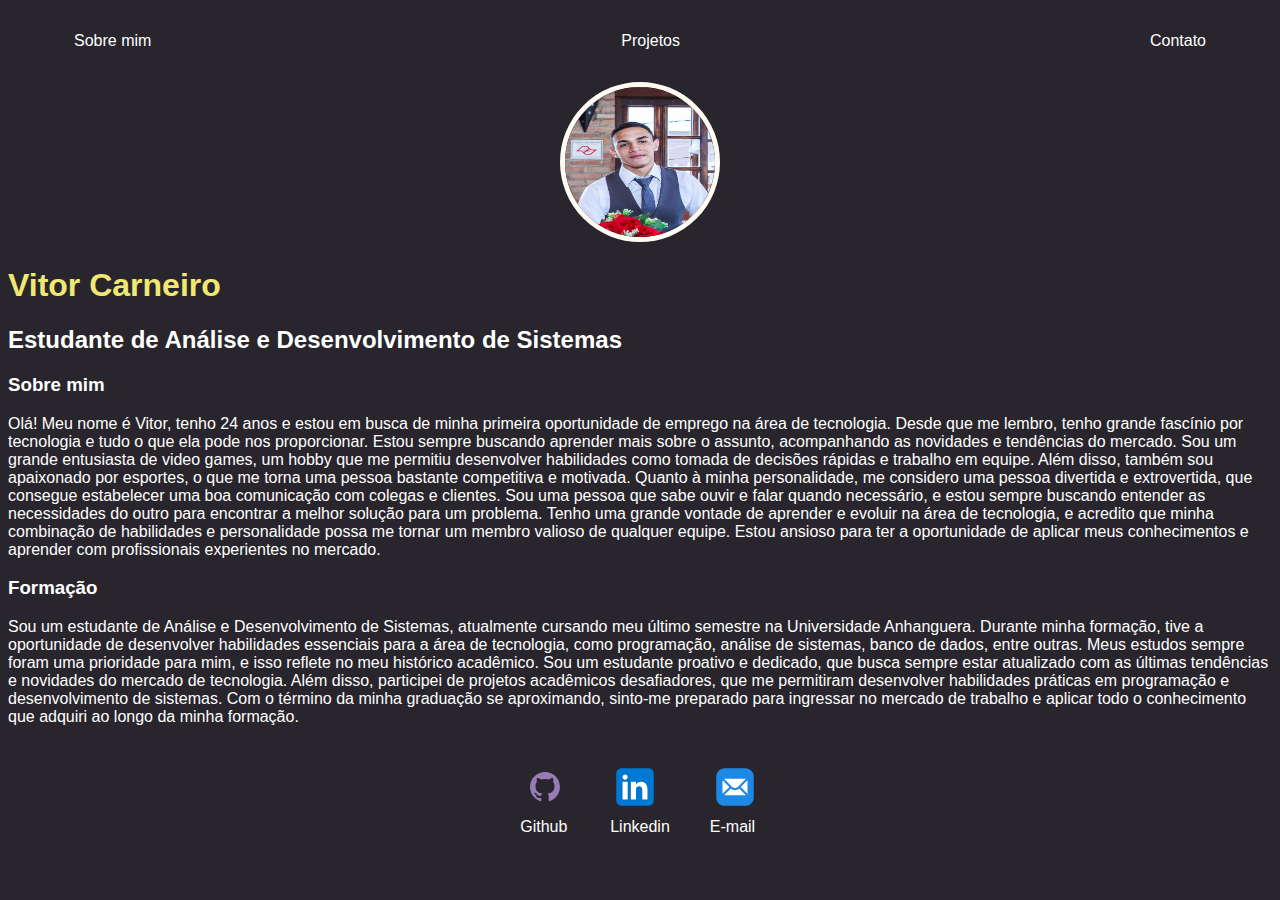
<file: index.html>
<!DOCTYPE html>
<html lang="en">
<head>
    <meta charset="UTF-8">
    <meta http-equiv="X-UA-Compatible" content="IE=edge">
    <meta name="viewport" content="width=device-width, initial-scale=1.0">
    <title>Vitor Carneiro</title>
    <link rel="stylesheet" href="index.css">
</head>
<body>
    <div class="container">
        <nav>
            <ul>
                <li>
                    <a href="index.html">Sobre mim</a>
                </li>
                <li>
                    <a href="project.html">Projetos</a>
                </li>
                <li>
                    <a href="contact.html">Contato</a>
                </li>
            </ul>
        </nav>
        <header>
            <div class="center">
                <img src="./img/Vitor.jpeg"></header></img>
            </div>
            <h1>Vitor Carneiro</h1>
            <h2>Estudante de Análise e Desenvolvimento de Sistemas</h2>
        </header>
    
        <main>
            <section>
                <h3>Sobre mim</h3>
                <p>
                    Olá! Meu nome é Vitor, tenho 24 anos e estou em busca de minha primeira 
                    oportunidade de emprego na área de tecnologia. Desde que me lembro, tenho grande 
                    fascínio por tecnologia e tudo o que ela pode nos proporcionar. Estou sempre 
                    buscando aprender mais sobre o assunto, acompanhando as novidades e tendências do mercado.
                    Sou um grande entusiasta de video games, um hobby que me permitiu desenvolver habilidades 
                    como tomada de decisões rápidas e trabalho em equipe. Além disso, também sou apaixonado por 
                    esportes, o que me torna uma pessoa bastante competitiva e motivada.
                    Quanto à minha personalidade, me considero uma pessoa divertida e extrovertida, que consegue 
                    estabelecer uma boa comunicação com colegas e clientes. Sou uma pessoa que sabe ouvir e falar 
                    quando necessário, e estou sempre buscando entender as necessidades do outro para encontrar 
                    a melhor solução para um problema.
                    Tenho uma grande vontade de aprender e evoluir na área de tecnologia, e acredito que minha 
                    combinação de habilidades e personalidade possa me tornar um membro valioso de qualquer equipe. 
                    Estou ansioso para ter a oportunidade de aplicar meus conhecimentos e aprender com profissionais 
                    experientes no mercado.   
                </p>
            </section>
            <section>
                <h3>Formação</h3>
                <p>
                    Sou um estudante de Análise e Desenvolvimento de Sistemas, atualmente cursando meu último semestre 
                    na Universidade Anhanguera. Durante minha formação, tive a oportunidade de desenvolver habilidades 
                    essenciais para a área de tecnologia, como programação, análise de sistemas, banco de dados, entre outras.
                    Meus estudos sempre foram uma prioridade para mim, e isso reflete no meu histórico acadêmico. Sou um estudante
                    proativo e dedicado, que busca sempre estar atualizado com as últimas tendências e novidades do mercado de 
                    tecnologia. Além disso, participei de projetos acadêmicos desafiadores, que me permitiram desenvolver habilidades 
                    práticas em programação e desenvolvimento de sistemas.
                    Com o término da minha graduação se aproximando, sinto-me preparado para ingressar no mercado de trabalho e aplicar 
                    todo o conhecimento que adquiri ao longo da minha formação.
                </p>
            </section>
          
        </main>
    
        <footer>
            <a href="https://github.com/VitorCarneiro99" target="_blank" rel="noopner noreferrer">
                <img src="./img/github.svg"></img>
                <p>Github</p>
            </a>
            <a href="https://linkedin.com/in/vitorscarneiro99/" target="_blank" rel="noopner noreferrer">
                <img src="./img/linkedin.svg"></img>
                <p>Linkedin</p>
                <a href="mailto:vitor.s.c99@outlook.com" target="_blank" rel="noopner noreferrer">
                    <img src="./img/icons8-mail.svg"></img>
                    <p>E-mail</p>
        </footer>
    </div>
   
</body>
</html>
</file>
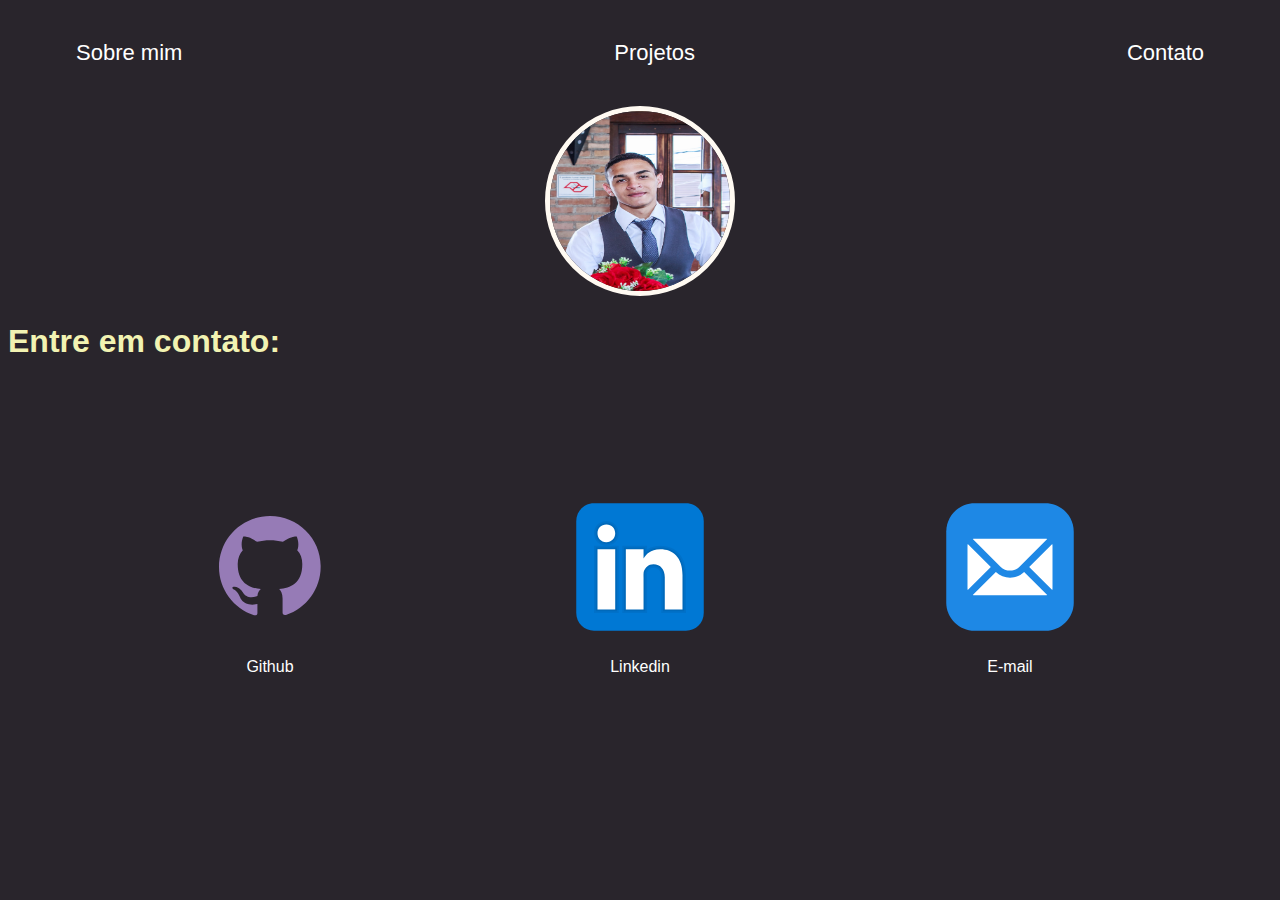
<file: contact.html>
<!DOCTYPE html>
<html lang="en">
<head>
    <meta charset="UTF-8">
    <meta http-equiv="X-UA-Compatible" content="IE=edge">
    <meta name="viewport" content="width=device-width, initial-scale=1.0">
    <title>Vitor Carneiro</title>
    <link rel="stylesheet" href="contact.css">
</head>
<body>
    <div class="container">
        <nav>
            <ul>
                <li>
                    <a href="index.html">Sobre mim</a>
                </li>
                <li>
                    <a href="project.html">Projetos</a>
                </li>
                <li>
                    <a href="contact.html">Contato</a>
                </li>
            </ul>
        </nav>
        <header>
            <div class="center">
                <img src="./img/Vitor.jpeg"></header></img>
            </div>
            <h1>Entre em contato:</h1>
        </header>
    
        <main>
          
        </main>
    
        <footer>
            <a href="https://github.com/VitorCarneiro99" target="_blank" rel="noopner noreferrer">
                <img src="./img/github.svg"></img>
                <p>Github</p>
            </a>
            <a href="https://linkedin.com/in/vitorscarneiro99/" target="_blank" rel="noopner noreferrer">
                <img src="./img/linkedin.svg"></img>
                <p>Linkedin</p>
                <a href="mailto:vitor.s.c99@outlook.com" target="_blank" rel="noopner noreferrer">
                    <img src="./img/icons8-mail.svg"></img>
                    <p>E-mail</p>
        </footer>
    </div>
   
</body>
</html>
</file>
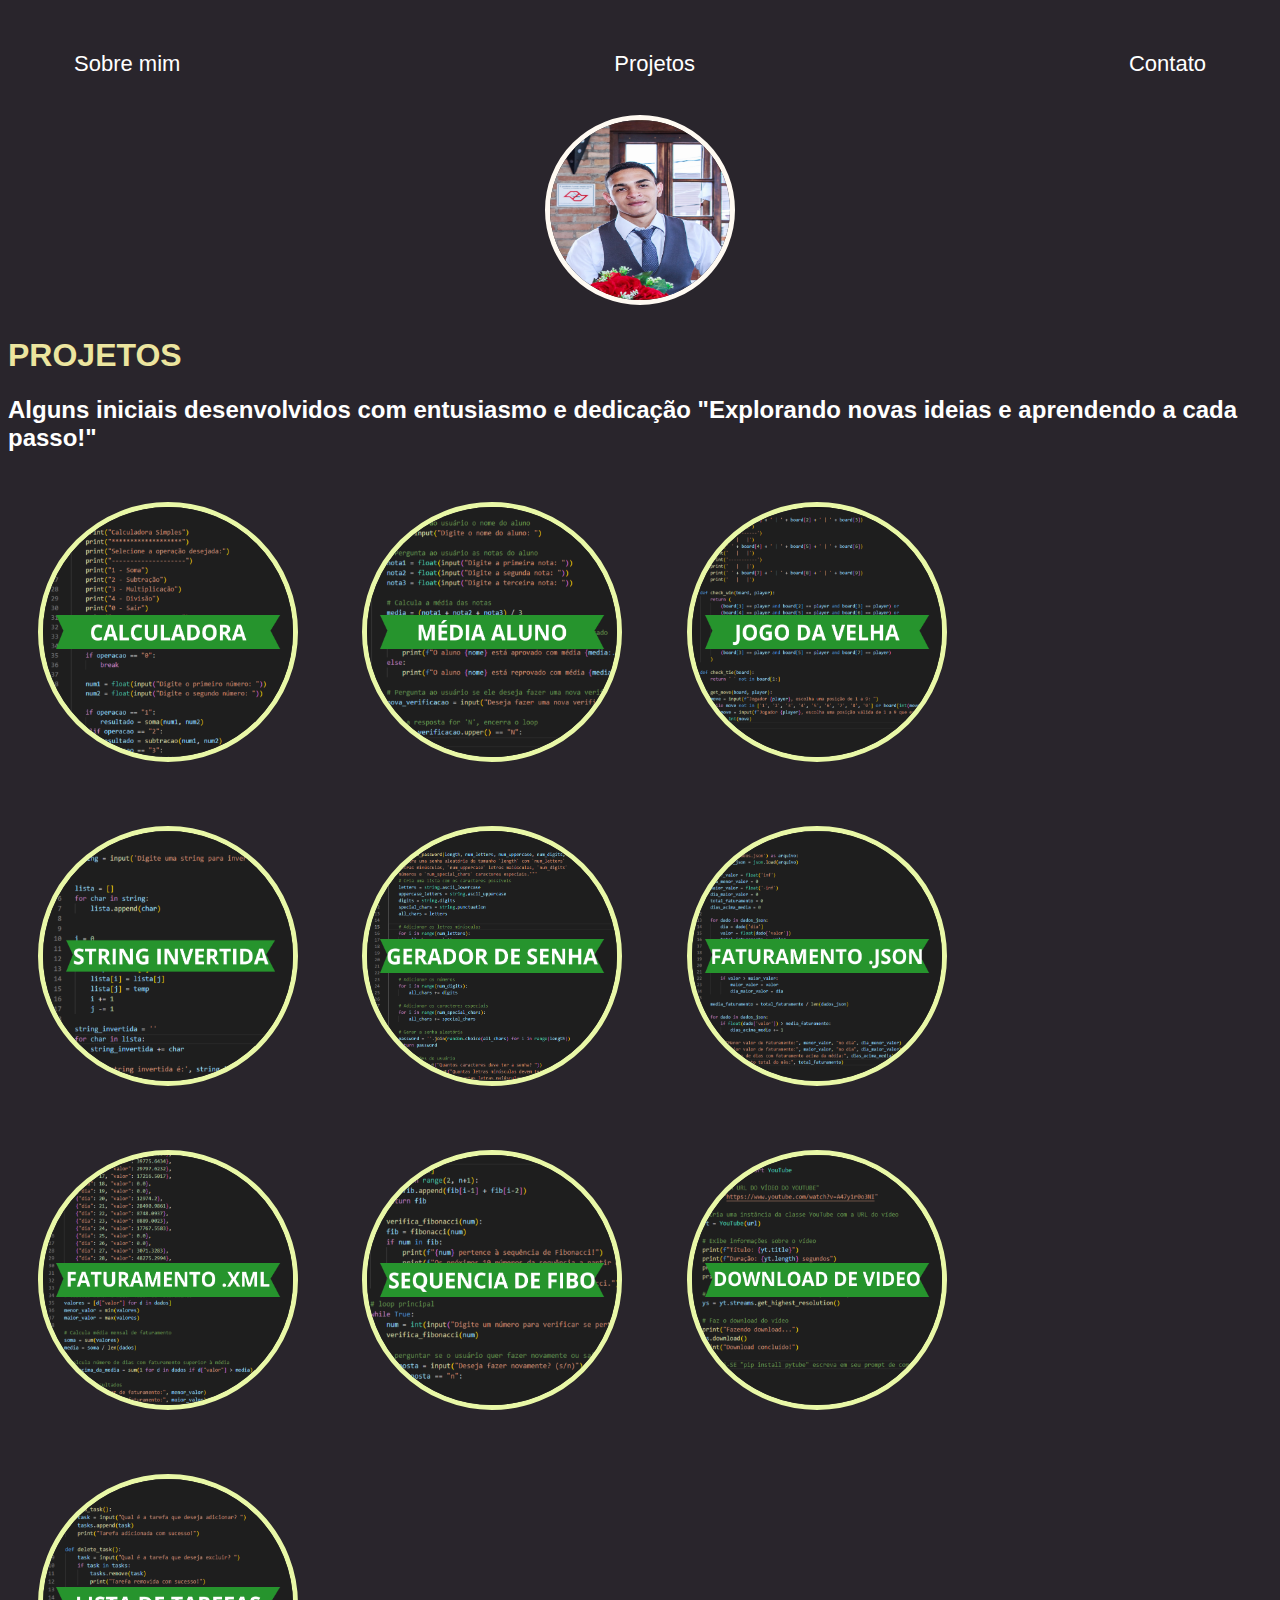
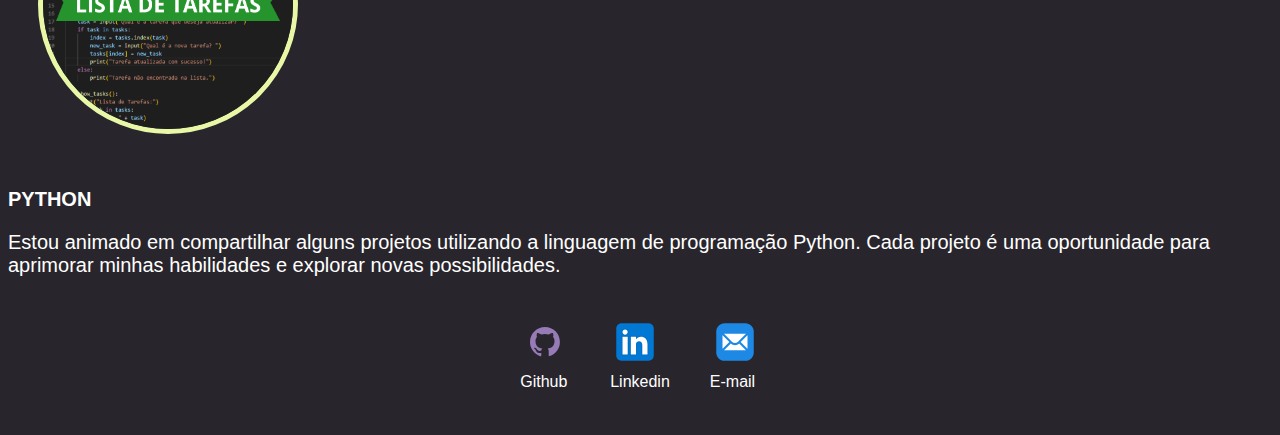
<file: project.html>
<!DOCTYPE html>
<html lang="en">
<head>
    <meta charset="UTF-8">
    <meta http-equiv="X-UA-Compatible" content="IE=edge">
    <meta name="viewport" content="width=device-width, initial-scale=1.0">
    <title>Vitor Carneiro</title>
    <link rel="stylesheet" href="project.css">
</head>
<body>
    <div class="container">
        <nav>
            <ul>
                <li>
                    <a href="index.html">Sobre mim</a>
                </li>
                <li>
                    <a href="project.html">Projetos</a>
                </li>
                <li>
                    <a href="contact.html">Contato</a>
                </li>
            </ul>
        </nav>
        <header>
            <div class="center">
                <img src="./img/Vitor.jpeg"></header></img>
            </div>
            <h1>PROJETOS</h1>
            <h2>Alguns iniciais desenvolvidos com entusiasmo e dedicação "Explorando novas ideias e aprendendo a cada passo!"</h2>
        </header>

        <main>
            <section>
                <div class="box">

                    <a href="https://github.com/VitorCarneiro99/Calculadora-simples/blob/main/Calculadora.py" target="_blank" rel="noopner noreferrer">
                    <img src="./img/calculadora.png"/>

                    <a href="https://github.com/VitorCarneiro99/Media-Aluno/blob/main/mediaaluno.py" target="_blank" rel="noopner noreferrer">
                    <img src="./img/media.png"/>

                    
                    <a href="https://github.com/VitorCarneiro99/Jogo-da-Velha/blob/main/Jogo%20da%20velha.py" target="_blank" rel="noopner noreferrer">
                    <img src="./img/jogo da velha.png"/>

                    
                    <a href="https://github.com/VitorCarneiro99/String-invertida/blob/main/stringinvertida.py" target="_blank" rel="noopner noreferrer">
                    <img src="./img/string.png"/>


                    <a href="https://github.com/VitorCarneiro99/Gerador-de-senhas/blob/main/gerador%20de%20senha.py" target="_blank" rel="noopner noreferrer">
                    <img src="./img/gerador de senha.png"/>


                    <a href="https://github.com/VitorCarneiro99/Faturamento-JSON/blob/main/faturamentojson.py" target="_blank" rel="noopner noreferrer">
                    <img src="./img/faturamento json.png"/>


                    <a href="https://github.com/VitorCarneiro99/Faturamento-XML/blob/main/faturamentoxml.py" target="_blank" rel="noopner noreferrer">
                    <img src="./img/faturamento xml.png"/>


                    <a href="https://github.com/VitorCarneiro99/Sequencia-de-Fibonacci/blob/main/SEQUENCIA%20DE%20FIBO.py" target="_blank" rel="noopner noreferrer">
                    <img src="./img/fibo.png"/>


                    <a href="https://github.com/VitorCarneiro99/Download-de-v-deo/blob/main/downloadyoutube.py" target="_blank" rel="noopner noreferrer">
                    <img src="./img/download.png"/>


                    <a href="https://github.com/VitorCarneiro99/Lista-de-tarefas/blob/main/tarefas.py" target="_blank" rel="noopner noreferrer">
                    <img src="./img/LISTA DE TAREFAS.png"/></a>

                </div>
                
                <style>
                div.box {
                    width: 150px;
                    display: inline;

                }
                </style>
            </section>
            <section>
                <h3>PYTHON</h3> 
                <p>
                    Estou animado em compartilhar alguns projetos utilizando a linguagem de programação Python. 
                    Cada projeto é uma oportunidade para aprimorar minhas habilidades e explorar novas possibilidades. 
                </p>
            </section>
          
        </main>
    
        <footer>
            <a href="https://github.com/VitorCarneiro99" target="_blank" rel="noopner noreferrer">
                <img src="./img/github.svg"></img>
                <p>Github</p>
            </a>
            <a href="https://linkedin.com/in/vitorscarneiro99/" target="_blank" rel="noopner noreferrer">
                <img src="./img/linkedin.svg"></img>
                <p>Linkedin</p>
                <a href="mailto:vitor.s.c99@outlook.com" target="_blank" rel="noopner noreferrer">
                    <img src="./img/icons8-mail.svg"></img>
                    <p>E-mail</p>
        </footer>
    </div>
   
</body>
</html>
</file>
<file: index.css>
body {
    color: white;
    background-color: #29252c;
    font-family: Arial, Helvetica, sans-serif;
}

ul {
    display: flex;
    justify-content: space-between;
    list-style-type: none;
    align-items: center;
    padding: 16px;
}
a{
    color:white;
    text-decoration: none;
}

header img {
    width: 150px;
    height: 150px;
    border-radius: 50%;
    border: 5px solid #fffaf2;
}

.center {
    text-align: center;
}


h1 {
    color: #f1e874
}


footer img {
    width: 50px;
    height: 50px;
}


footer {
    display: flex;
    justify-content: center;
}


footer a {
    margin: 20px
}


footer p {
    margin-top: 2px;
}


.container {
    padding: 0px 50px;
}

nav a:hover {
    color: #ffe938;
}
</file>
<file: contact.css>
body {
    color: white;
    background-color: #29252c;
    font-family: Arial, Helvetica, sans-serif;
}

ul {
    display: flex;
    justify-content: space-between;
    list-style-type: none;
    align-items: center;
    padding: 18px;
}
a{
    color:white;
    text-decoration: none;
}

header img {
    width: 180px;
    height: 180px;
    border-radius: 50%;
    border: 5px solid #fffaf2;
}

.center {
    text-align: center;
}


h1 {
    color: #f2f3b2
}


footer img {
    width: 170px;
    height: 170px;
}


footer {
    display: flex;
    justify-content: center;
}


footer a {
    margin: 100px
}


footer p {
    margin-top: 2px;
    text-align: center;
}


.container {
    padding: 0px 50px;
    font-size: 22px;
}

nav a:hover {
    color: #ffe938;
}

   img {
    -webkit-transition: all 1s ease; /* Safari and Chrome */
    -moz-transition: all 1s ease; /* Firefox */
    -ms-transition: all 1s ease; /* IE 9 */
    -o-transition: all 1s ease; /* Opera */
    transition: all 1s ease;
}

img:hover {
    -webkit-transform:scale(1.25); /* Safari and Chrome */
    -moz-transform:scale(1.25); /* Firefox */
    -ms-transform:scale(1.25); /* IE 9 */
    -o-transform:scale(1.25); /* Opera */
     transform:scale(1.25);
}

header h1 {
    text-align: center;
}
</file>
<file: project.css>
body {
    color: white;
    background-color: #29252c;
    font-family: Arial, Helvetica, sans-serif;
}

ul {
    display: flex;
    justify-content: space-between;
    list-style-type: none;
    align-items: center;
    padding: 16px;
}
a{
    color:white;
    text-decoration: none;
}

header img {
    width: 180px;
    height: 180px;
    border-radius: 50%;
    border: 5px solid #fffaf2;
}

.center {
    text-align: center;
}


h1 {
    color: #ece59f
}


footer img {
    width: 50px;
    height: 50px;
}


footer {
    display: flex;
    justify-content: center;
}


footer a {
    margin: 20px
}


footer p {
    margin-top: 2px;
}


.container {
    padding: 5px 50px;
    font-size: 22px;
}

nav a:hover {
    color: #ffe938;
}

section img{
    width: 250px;
    height: 250px;
    border-radius: 50%;
    border: 5px solid rgb(233, 248, 167);
    display: inline-block;
    margin: 30px;
    margin-top: 30px;
}

img {
    -webkit-transition: all 1s ease; /* Safari and Chrome */
    -moz-transition: all 1s ease; /* Firefox */
    -ms-transition: all 1s ease; /* IE 9 */
    -o-transition: all 1s ease; /* Opera */
    transition: all 1s ease;
}

img:hover {
    -webkit-transform:scale(1.25); /* Safari and Chrome */
    -moz-transform:scale(1.25); /* Firefox */
    -ms-transform:scale(1.25); /* IE 9 */
    -o-transform:scale(1.25); /* Opera */
     transform:scale(1.25);
}

section h3 {
    font-size: 20px;
}

section p {
    font-size: 20px;
    font-family: 'Gill Sans', 'Gill Sans MT', Calibri, 'Trebuchet MS', sans-serif;
}
</file>
